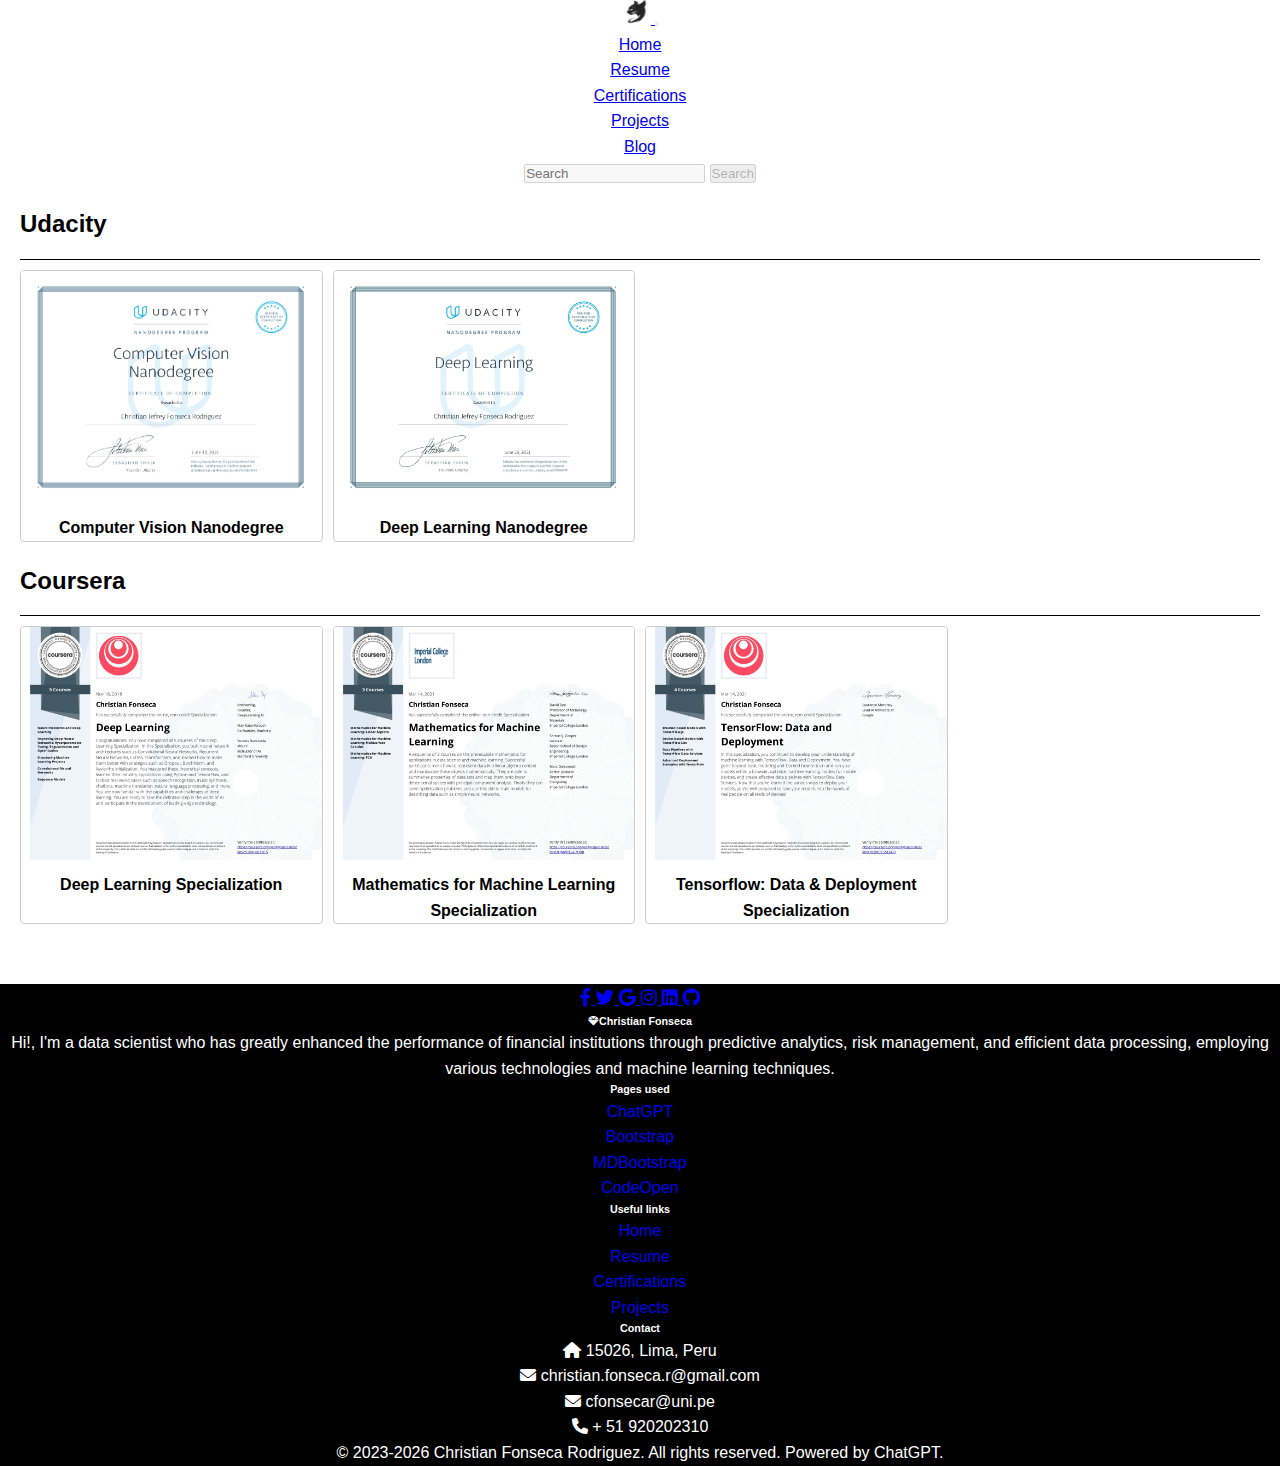
<file: certifications.html>
<!DOCTYPE html>
<html lang="es">
<head>
    <meta charset="UTF-8">
    
    <meta name="viewport" content="width=device-width, initial-scale=1.0">
    <title>Certifications</title>
    <link rel="stylesheet" href="styles.css">
    <link rel="stylesheet" href="certifications.css">

    <link href="https://cdn.jsdelivr.net/npm/bootstrap@5.1.3/dist/css/bootstrap.min.css" rel="stylesheet" integrity="sha384-1BmE4kWBq78iYhFldvKuhfTAU6auU8tT94WrHftjDbrCEXSU1oBoqyl2QvZ6jIW3" crossorigin="anonymous">

    <!-- Font Awesome -->
    <link
    href="https://cdnjs.cloudflare.com/ajax/libs/font-awesome/6.0.0/css/all.min.css"
    rel="stylesheet">
    <!-- Google Fonts -->
    <link
    href="https://fonts.googleapis.com/css?family=Roboto:300,400,500,700&display=swap"
    rel="stylesheet">
    <!-- MDB -->
    <!-- <link
    href="https://cdnjs.cloudflare.com/ajax/libs/mdb-ui-kit/6.2.0/mdb.min.css"
    rel="stylesheet"> -->

    <script src="https://cdn.jsdelivr.net/npm/@popperjs/core@2.10.2/dist/umd/popper.min.js" integrity="sha384-7+zCNj/IqJ95wo16oMtfsKbZ9ccEh31eOz1HGyDuCQ6wgnyJNSYdrPa03rtR1zdB" crossorigin="anonymous"></script>
    <script src="https://cdn.jsdelivr.net/npm/bootstrap@5.1.3/dist/js/bootstrap.min.js" integrity="sha384-QJHtvGhmr9XOIpI6YVutG+2QOK9T+ZnN4kzFN1RtK3zEFEIsxhlmWl5/YESvpZ13" crossorigin="anonymous"></script>
     
    
    <script src="main.js" defer></script>
    <link rel="icon" type="image/png" href="img/icon/icon_32x32.png" sizes="32x32">

</head>
<body>
    <header>
      <!-- <nav>
          <ul id="nav-bar">
              <li><a href="index.html">Land</a></li>
              <li><a href="resume.html">Resume</a></li>
              <li><a href="certifications.html">Certifications</a></li>
              <li><a href="projects.html">Projects</a></li>
              <li><a href="others.html">Others</a></li>
          </ul>
      </nav> -->
              
      <nav class="navbar navbar-expand-lg  navbar-dark bg-dark">
          <div class="container-fluid">
              <a class="navbar-brand" href="index.html">
                  <img src="/img/icon/icon_32x32.png" alt="" width="30" height="24">
              </a>
              
              <button class="navbar-toggler" type="button" data-bs-toggle="collapse" data-bs-target="#navbarSupportedContent" aria-controls="navbarSupportedContent" aria-expanded="false" aria-label="Toggle navigation">
                  <span class="navbar-toggler-icon"></span>
              </button>
              
              <div class="collapse navbar-collapse" id="navbarSupportedContent">
                  <ul class="navbar-nav me-auto mb-2 mb-lg-0">
                  <li class="nav-item">
                      <a class="nav-link" href="index.html">Home</a>
                  </li>
                  
                  <li class="nav-item">
                      <a class="nav-link" href="resume.html">Resume</a>
                  </li>
                  
                  
                  <li class="nav-item">
                      <a class="nav-link active" aria-current="page" href="certifications.html">Certifications</a>
                  </li>
                  
                  
                  <li class="nav-item">
                      <a class="nav-link" href="projects.html" disabled>Projects</a>
                  </li>
                  
                  
                  <li class="nav-item">
                      <a class="nav-link" href="others.html" disabled">Blog</a>
                  </li>
                  </ul>
                  
                  
                  <form class="d-flex">
                  <input class="form-control me-2" type="search" placeholder="Search" aria-label="Search" disabled>
                  <button class="btn btn-outline-success" type="submit" disabled>Search</button>
                  </form>
                  
              </div>
          </div>
      </nav>
    </header>

    <div class="page-container">
          <div class="container-certs">
            <div class="container-company">
              <h2>Udacity</h2>
              <hr>

              <!-- <div class="item-cert">
                <a>
                  <img src="img/cert/udacity/computer_vision_nanodegree_udacity.jpg" alt="Computer Vision Nanodegree">
                  <div class="overlay">
                    <a class='span_clicked' href="https://graduation.udacity.com/confirm/NHKECWTA" target="_blank"><span>Browse</span></a>
                    <a class='span_clicked' href="pdf/cert/udacity/computer_vision_nanodegree_udacity.pdf" target="_blank"><span>Download</span></a>  
                  </div>
                </a>
                <h4>Computer Vision Nanodegree</h4>
              </div>   -->

              <div class="item-cert">
                <div class="card">
                  <img src="img/cert/udacity/computer_vision_nanodegree_udacity.jpg" class="card-img-top" alt="Computer Vision Nanodegree">
                  <div class="card-body">
                    <h4 class="card-title">Computer Vision Nanodegree</h4>
                  </div>
                  <div class="overlay">
                    <a class='btn btn-primary btn_clicked' href="https://graduation.udacity.com/confirm/NHKECWTA" target="_blank" role="button"><i class="fa-solid fa-globe" ></i> Browse</a>
                    <a class='btn btn-primary btn_clicked' href="pdf/cert/udacity/computer_vision_nanodegree_udacity.pdf" target="_blank" role="button"><i class="fa-solid fa-eye" aria-hidden="true"></i> View</a>  
                    <a class='btn btn-primary btn_clicked' href="pdf/cert/udacity/computer_vision_nanodegree_udacity.pdf" target="_blank" role="button" download ><i class="fa-solid fa-download" aria-hidden="true"></i> Download</a>  
                  </div>
                </div>
              </div>


              <div class="item-cert">
                <div class="card">
                  <img src="img/cert/udacity/deep_learning_nanodegree_udacity.jpg" class="card-img-top" alt="Deep Learning Nanodegree">
                  <div class="card-body">
                    <h4 class="card-title">Deep Learning Nanodegree</h4>
                  </div>
                  <div class="overlay">
                    <a class='btn btn-primary btn_clicked' href="https://graduation.udacity.com/confirm/2VDMAFFF" target="_blank" role="button"><i class="fa-solid fa-globe" ></i> Browse</a>
                    <a class='btn btn-primary btn_clicked' href="pdf/cert/udacity/deep_learning_nanodegree_udacity.pdf" target="_blank" role="button"><i class="fa-solid fa-eye" aria-hidden="true"></i> View</a>  
                    <a class='btn btn-primary btn_clicked' href="pdf/cert/udacity/deep_learning_nanodegree_udacity.pdf" target="_blank" role="button" download><i class="fa-solid fa-download" aria-hidden="true"></i> Download</a>  
                  </div>
                </div>
              </div>
            </div>

            <div class="container-company">
              <h2>Coursera</h2>
              <hr>
              <div class="item-cert">
                <a>
                  <img src="img/cert/coursera/deep_learning_specialization_coursera.jpg" alt="Deep Learning Specialization">
                  <div class="overlay">
                    <a class='btn btn-primary btn_clicked' href="https://www.coursera.org/account/accomplishments/specialization/certificate/Z93RXHBLYBT5" target="_blank" role="button"><i class="fa-solid fa-globe" ></i> Browse</a>
                    <a class='btn btn-primary btn_clicked' href="pdf/cert/coursera/deep_learning_specialization_coursera.pdf" target="_blank" role="button" ><i class="fa-solid fa-eye" aria-hidden="true"></i> View</a>  
                    <a class='btn btn-primary btn_clicked' href="pdf/cert/coursera/deep_learning_specialization_coursera.pdf" target="_blank" role="button" download><i class="fa-solid fa-download" aria-hidden="true"></i> Download</a>  
                  </div>
                </a>
                <h4>Deep Learning Specialization</h4>
              </div>
              <div class="item-cert">
                <a>
                  <img src="img/cert/coursera/math_machine_learning_specialization_coursera.jpg" alt="Mathematics for Machine Learning Specialization">
                  <div class="overlay">
                    <a class='btn btn-primary btn_clicked' href="https://www.coursera.org/account/accomplishments/specialization/certificate/HQMWPLGE7QBR" target="_blank" role="button"><i class="fa-solid fa-globe" ></i> Browse</a>
                    <a class='btn btn-primary btn_clicked' href="pdf/cert/coursera/math_machine_learning_specialization_coursera.pdf" target="_blank" role="button"><i class="fa-solid fa-eye" aria-hidden="true"></i> View</a>  
                    <a class='btn btn-primary btn_clicked' href="pdf/cert/coursera/math_machine_learning_specialization_coursera.pdf" target="_blank" role="button" download><i class="fa-solid fa-download" aria-hidden="true"></i> Download</a>  
                  </div>
                </a>
                <h4>Mathematics for Machine Learning Specialization</h4>
              </div>
              <div class="item-cert">
                <a>
                  <img src="img/cert/coursera/tensorflow_data_deplot_specialization_coursera.jpg" alt="Tensorflow: Data & Deployment Specialization">
                  <div class="overlay">
                    <a class='btn btn-primary btn_clicked' href="https://www.coursera.org/account/accomplishments/specialization/certificate/QB2MDC5SE6D3" target="_blank" role="button"><i class="fa-solid fa-globe" ></i> Browse</a>
                    <a class='btn btn-primary btn_clicked' href="pdf/cert/coursera/tensorflow_data_deplot_specialization_coursera.pdf" target="_blank" role="button"><i class="fa-solid fa-eye" aria-hidden="true"></i> View</a>  
                    <a class='btn btn-primary btn_clicked' href="pdf/cert/coursera/tensorflow_data_deplot_specialization_coursera.pdf" target="_blank" role="button" download><i class="fa-solid fa-download" aria-hidden="true"></i> Download</a>  
                  </div>
                </a>
                <h4>Tensorflow: Data & Deployment Specialization</h4>
              </div>
            </div>
          </div>

          

          <!-- Footer -->
    <footer class="text-center text-lg-start bg-dark text-white">
      <!-- Section: Social media     justify-content-lg-between    -->
      <section class="d-flex justify-content-center  p-4 border-bottom text-muted social-text">
      <!-- Left -->
      <!-- <div class="me-5 d-none d-lg-block social-text">
          <span>Get connected with me on social networks:</span>
      </div> -->
      <!-- Left --> 
  
      <!-- Right -->
      <div>
          <a class="btn btn-outline-light btn-floating m-2" href="#!" role="button"> 
          <i class="fab fa-facebook-f"></i>
          </a>
          <a class="btn btn-outline-light btn-floating m-2" href="#!" role="button">
          <i class="fab fa-twitter"></i>
          </a>
          <a class="btn btn-outline-light btn-floating m-2" href="#!" role="button">
          <i class="fab fa-google"></i>
          </a>
          <a class="btn btn-outline-light btn-floating m-2" href="#!" role="button">
          <i class="fab fa-instagram"></i>
          </a>
          <a class="btn btn-outline-light btn-floating m-2" href="#!" role="button">
          <i class="fab fa-linkedin"></i>
          </a>
          <a class="btn btn-outline-light btn-floating m-2" href="#!" role="button">
          <i class="fab fa-github"></i>
          </a>
      </div>

      <!-- <div>
          <a href="" class="me-4 link-secondary"> 
          <i class="fab fa-facebook-f"></i>
          </a>
          <a href="" class="me-4 link-secondary">
          <i class="fab fa-twitter"></i>
          </a>
          <a href="" class="me-4 link-secondary">
          <i class="fab fa-google"></i>
          </a>
          <a href="" class="me-4 link-secondary">
          <i class="fab fa-instagram"></i>
          </a>
          <a href="" class="me-4 link-secondary">
          <i class="fab fa-linkedin"></i>
          </a>
          <a href="" class="me-4 link-secondary">
          <i class="fab fa-github"></i>
          </a>
      </div> -->



      <!-- Right -->
      </section>
      <!-- Section: Social media -->
  
      <!-- Section: Links  -->
      <section class="text-muted ">
      <div class="container text-center text-md-start mt-5">
          <!-- Grid row -->
          <div class="row mt-3">
          <!-- Christian Fonseca -->
          <div class="col-md-3 col-lg-4 col-xl-3 mx-auto mb-4 text-footer">
              <!-- Content -->
              <h6 class="text-uppercase fw-bold mb-4">
              <i class="fas fa-gem me-3 text-secondary"></i>Christian Fonseca
              </h6>
              <p>
                  Hi!, I'm a data scientist who has greatly enhanced the performance of financial institutions through predictive analytics, risk management, and efficient data processing, employing various technologies and machine learning techniques.
              </p>
          </div>
          <!-- Christian Fonseca -->
  
          <!-- Pages used -->
          <div class="col-md-2 col-lg-2 col-xl-2 mx-auto mb-4">
              <!-- Links -->
              <h6 class="text-uppercase fw-bold mb-4">
              Pages used
              </h6>
              <p>
              <a href="https://chat.openai.com/chat" class="text-reset" target="_blank">ChatGPT</a>
              </p>
              <p>
              <a href="https://getbootstrap.com/docs/5.1/getting-started/introduction/" class="text-reset" target="_blank">Bootstrap</a>
              </p>
              <p>
              <a href="https://mdbootstrap.com/" class="text-reset" target="_blank">MDBootstrap</a>
              </p>
              <p>
              <a href="https://codepen.io/" class="text-reset" target="_blank">CodeOpen</a>
              </p>
          </div>
          <!-- Pages used -->
  
          <!-- Useful links -->
          <div class="col-md-3 col-lg-2 col-xl-2 mx-auto mb-4">
              <!-- Links -->
              <h6 class="text-uppercase fw-bold mb-4">
              Useful links
              </h6>
              <p>
              <a href="index.html" class="text-reset">Home</a>
              </p>
              <p>
              <a href="resume.html" class="text-reset">Resume</a>
              </p>
              <p>
              <a href="certifications.html" class="text-reset">Certifications</a>
              </p>
              <p>
              <a href="projects.html" class="text-reset">Projects</a>
              </p>
          </div>
          <!-- Useful links -->
  
          <!-- Contact -->
          <div class="col-md-4 col-lg-3 col-xl-3 mx-auto mb-md-0 mb-4">
              <!-- Links -->
              <h6 class="text-uppercase fw-bold mb-4">Contact</h6>
              <p><i class="fas fa-home me-3 text-secondary"></i> 15026, Lima, Peru</p>
              <p>
              <i class="fas fa-envelope me-3 text-secondary"></i>
               christian.fonseca.r@gmail.com
              </p>
              <p>
              <i class="fas fa-envelope me-3 text-secondary"></i>
                  cfonsecar@uni.pe
              </p>
              <p><i class="fas fa-phone me-3 text-secondary"></i> + 51 920202310</p>
          </div>
          <!-- Contact -->
          </div>
          <!-- Grid row -->
      </div>
      </section>
      <!-- Section: Links  -->
  
      <!-- Copyright -->
      <div class="text-center p-3" style="background-color: rgba(0, 0, 0, 0.2);">
          &copy 2023-<span id="current-year"></span> Christian Fonseca Rodriguez. All rights reserved. Powered by ChatGPT.
      </div>
      <!-- Copyright -->
  </footer>
  <!-- Footer -->

          <!-- <footer>
              <p>&copy 2023-<span id="current-year"></span> Christian Fonseca Rodriguez. All rights reserved. Powered by ChatGPT.</p>
          </footer> -->
    </div>
</body>
</html>
</file>
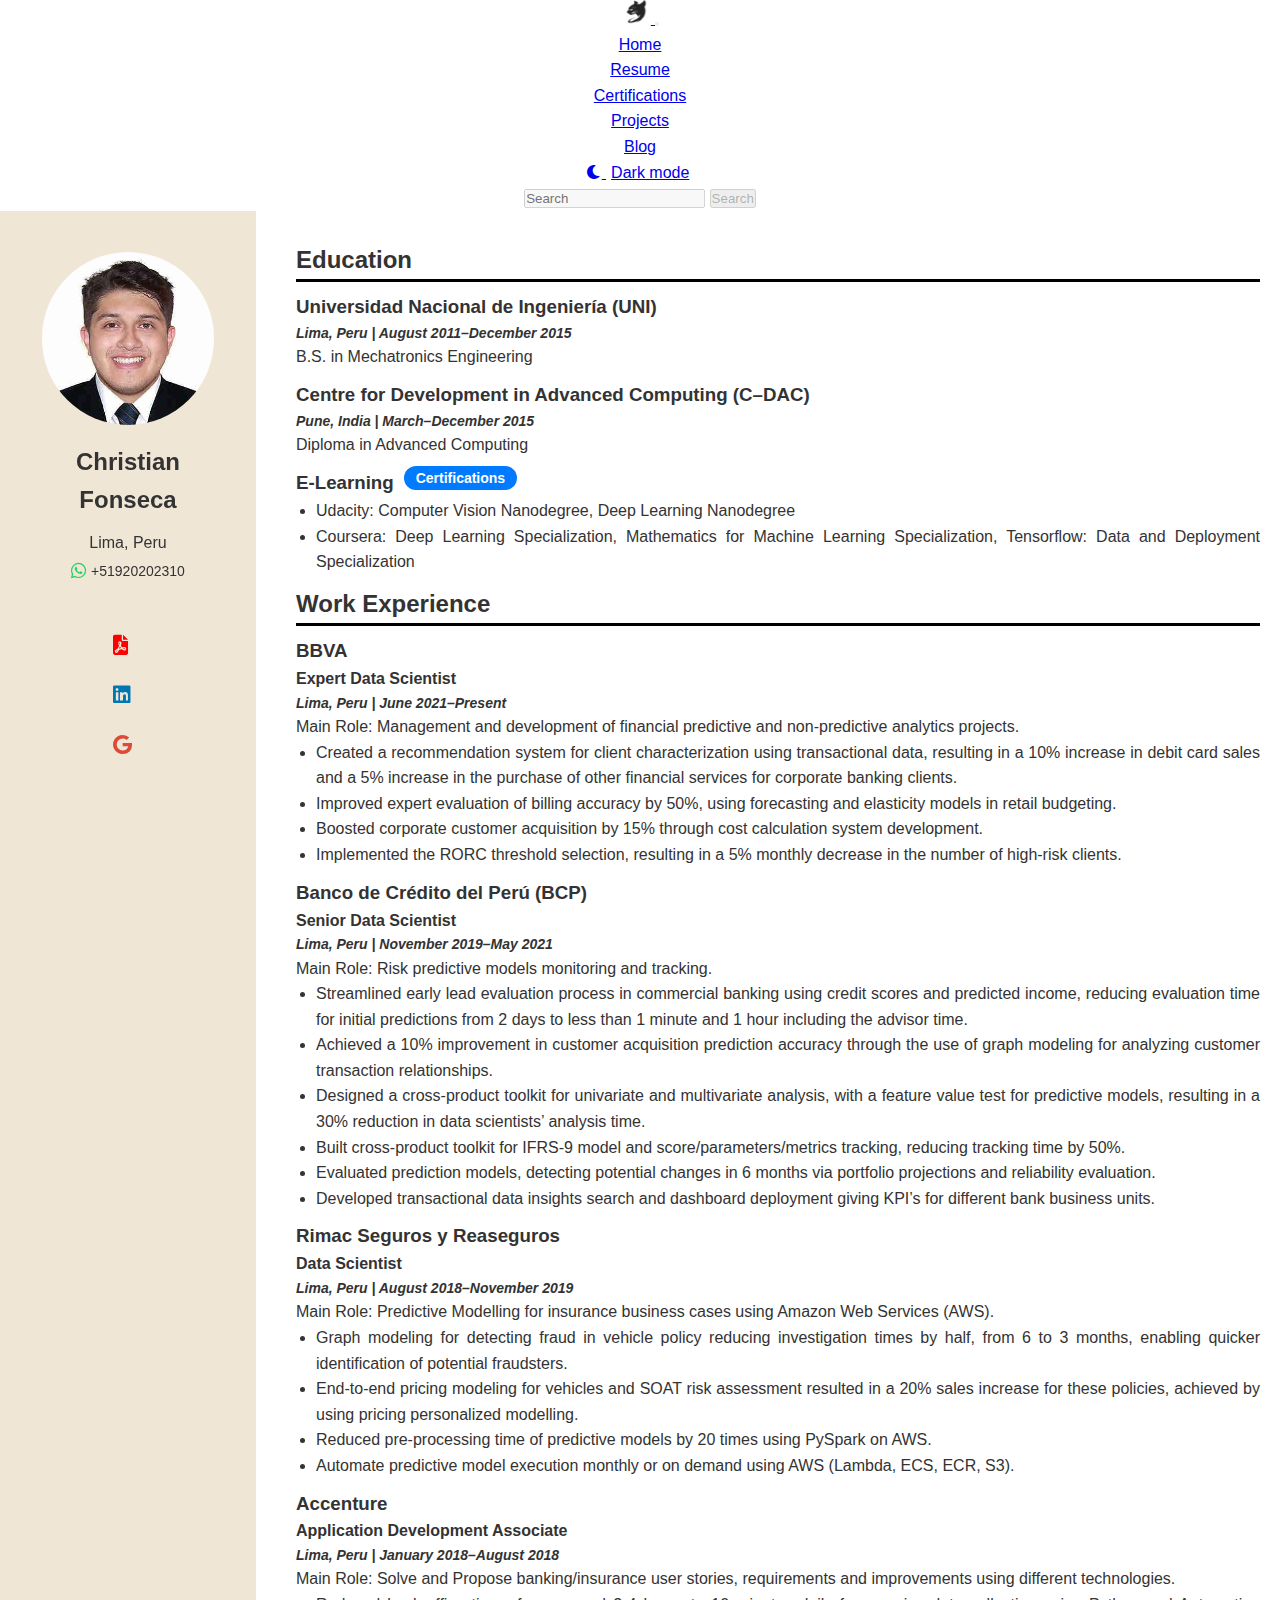
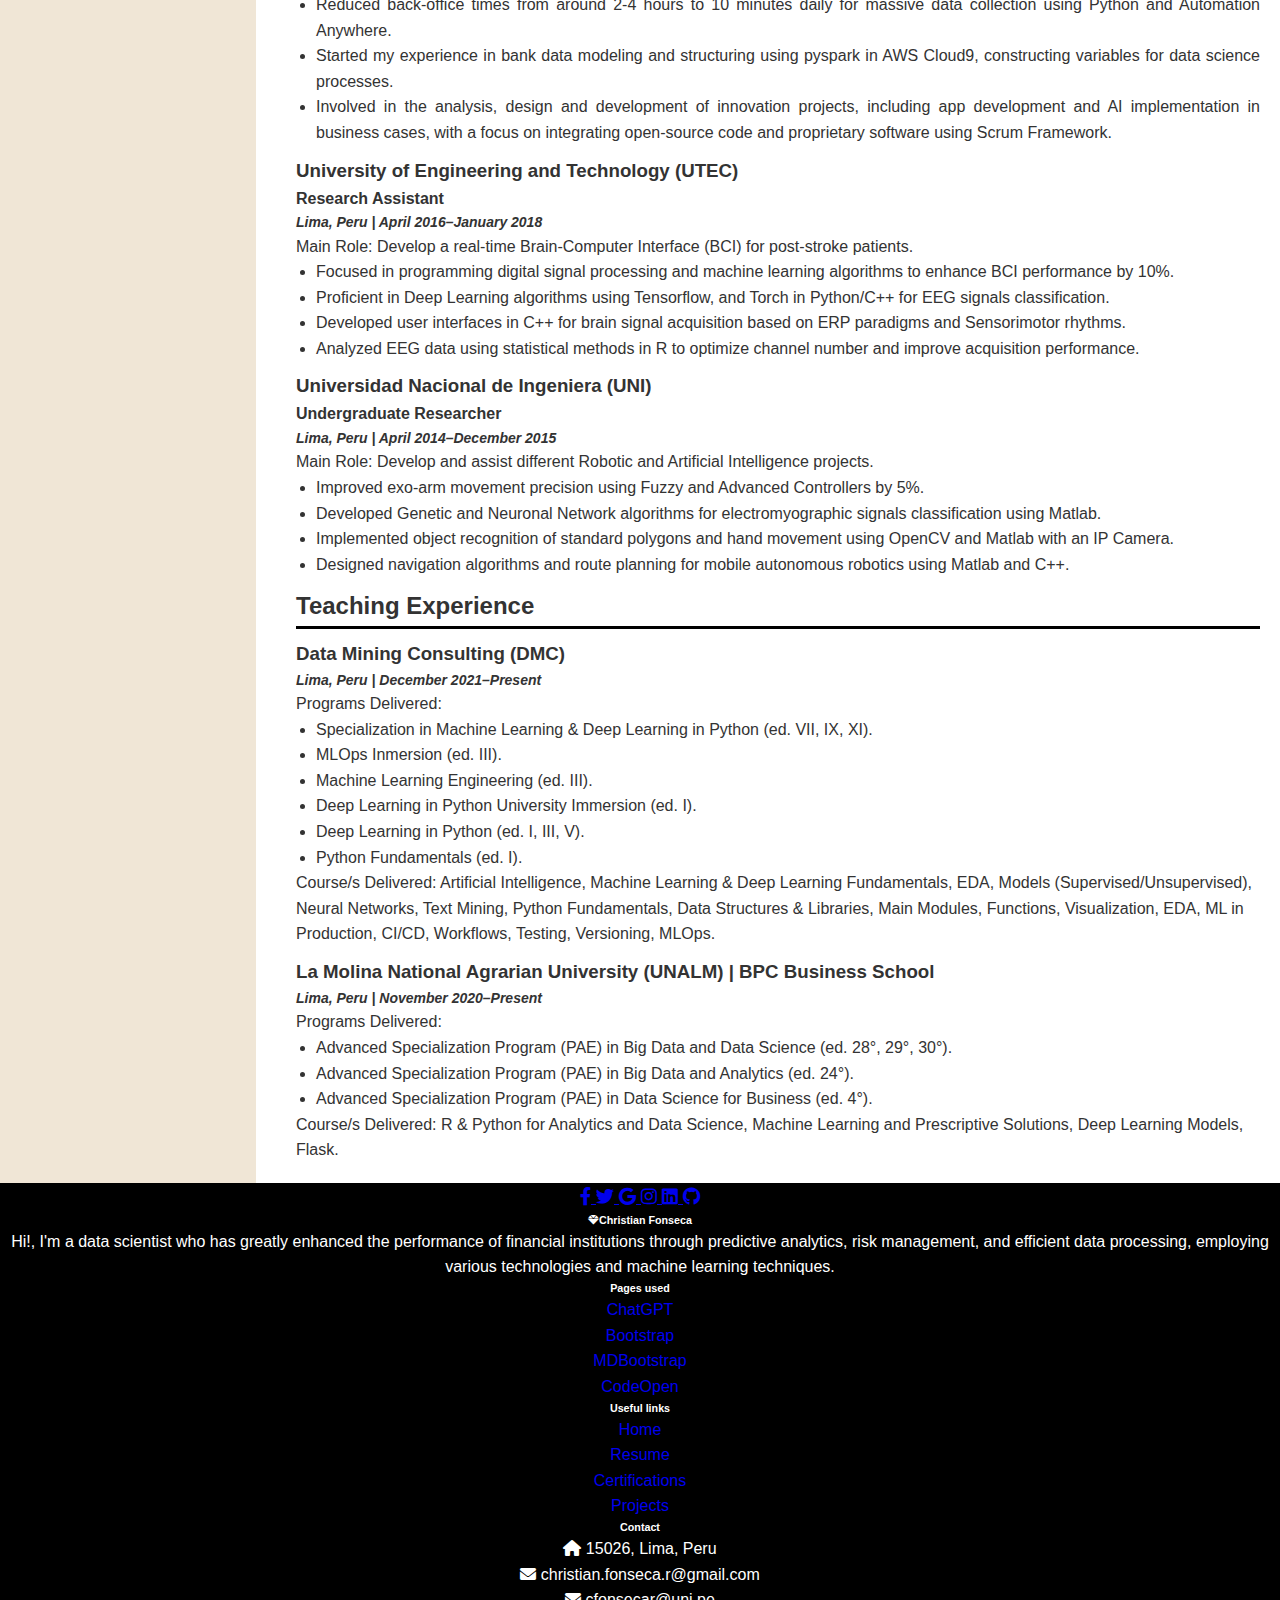
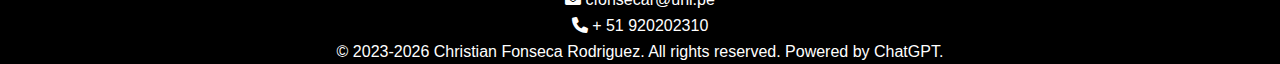
<file: resume.html>
<!DOCTYPE html>
<html lang="es">
<head>
    <meta charset="UTF-8">
    <meta name="viewport" content="width=device-width, initial-scale=1.0">
    <title>Resume</title>
    <link rel="stylesheet" href="resume.css">
    <link rel="stylesheet" href="styles.css">

    <link href="https://cdn.jsdelivr.net/npm/bootstrap@5.1.3/dist/css/bootstrap.min.css" rel="stylesheet" integrity="sha384-1BmE4kWBq78iYhFldvKuhfTAU6auU8tT94WrHftjDbrCEXSU1oBoqyl2QvZ6jIW3" crossorigin="anonymous">

    <!-- Font Awesome -->
    <link
    href="https://cdnjs.cloudflare.com/ajax/libs/font-awesome/6.0.0/css/all.min.css"
    rel="stylesheet">
    <!-- Google Fonts -->
    <link
    href="https://fonts.googleapis.com/css?family=Roboto:300,400,500,700&display=swap"
    rel="stylesheet">
    <!-- MDB -->
    <!-- <link
    href="https://cdnjs.cloudflare.com/ajax/libs/mdb-ui-kit/6.2.0/mdb.min.css"
    rel="stylesheet"> -->

    <script src="https://cdn.jsdelivr.net/npm/@popperjs/core@2.10.2/dist/umd/popper.min.js" integrity="sha384-7+zCNj/IqJ95wo16oMtfsKbZ9ccEh31eOz1HGyDuCQ6wgnyJNSYdrPa03rtR1zdB" crossorigin="anonymous"></script>
    <script src="https://cdn.jsdelivr.net/npm/bootstrap@5.1.3/dist/js/bootstrap.min.js" integrity="sha384-QJHtvGhmr9XOIpI6YVutG+2QOK9T+ZnN4kzFN1RtK3zEFEIsxhlmWl5/YESvpZ13" crossorigin="anonymous"></script>
     
    
    <script src="resume.js" defer></script>
    <script src="main.js" defer></script>
    <!-- <link rel="stylesheet" href="//maxcdn.bootstrapcdn.com/font-awesome/4.3.0/css/font-awesome.min.css"> -->
    <link rel="icon" type="image/png" href="img/icon/icon_32x32.png" sizes="32x32">

</head>
<body>
    <header>
        <!-- <nav>
            <ul id="nav-bar">
                <li><a href="index.html">Land</a></li>
                <li><a href="resume.html">Resume</a></li>
                <li><a href="certifications.html">Certifications</a></li>
                <li><a href="projects.html">Projects</a></li>
                <li><a href="others.html">Others</a></li>
            </ul>
        </nav> -->
                
        <nav class="navbar navbar-expand-lg  navbar-dark bg-dark">
            <div class="container-fluid">
                <a class="navbar-brand" href="index.html">
                    <img src="/img/icon/icon_32x32.png" alt="" width="30" height="24">
                </a>
                
                <button class="navbar-toggler" type="button" data-bs-toggle="collapse" data-bs-target="#navbarSupportedContent" aria-controls="navbarSupportedContent" aria-expanded="false" aria-label="Toggle navigation">
                    <span class="navbar-toggler-icon"></span>
                </button>
                
                <div class="collapse navbar-collapse" id="navbarSupportedContent">
                    <ul class="navbar-nav me-auto mb-2 mb-lg-0">
                    <li class="nav-item">
                        <a class="nav-link" href="index.html">Home</a>
                    </li>
                    
                    <li class="nav-item">
                        <a  class="nav-link active" aria-current="page" href="resume.html">Resume</a>
                    </li>
                    
                    
                    <li class="nav-item">
                        <a class="nav-link" href="certifications.html">Certifications</a>
                    </li>
                    
                    
                    <li class="nav-item">
                        <a class="nav-link" href="projects.html" disabled>Projects</a>
                    </li>
                    
                    
                    <li class="nav-item">
                        <a class="nav-link" href="others.html" disabled>Blog</a>
                    </li>
                    </ul>
                    

                    <ul class="navbar-nav  mb-2 mb-lg-0 d-flex" style="margin-right:5px" id="switchBtn">
                        <li class="nav-item">
                            <a class="nav-link" href="#" >
                                    <i class="fa-solid fa-moon" id="iconBtn" style="caret-color: transparent;"></i>
                                    <label id="labelBtn" style="margin-left:5px; cursor: pointer;">Dark mode</label>
                            </a>
                        </li>
                    </ul>    
                    

                    <form class="d-flex">
                        <input class="form-control me-2" type="search" placeholder="Search" aria-label="Search" disabled>
                        <button class="btn btn-outline-success" type="submit" disabled>Search</button>
                    </form>
                    
                </div>
            </div>
        </nav>
    </header>


    <main>
        <!-- left column -->
        <div class="left-column" id="leftColumn">
            <div class='left-column-contains sticky'>
                <div class="body-profile-pic">
                  <img src="img/profile/foto.jpg" alt="Christian" class="profile-photo">
                  <h3 class="name">Christian Fonseca</h3>
                  <h4 class="normal-info">Lima, Peru</h4>
                  <h4 class="normal-wsp">
                    <a target="_blank"
                       href="https://wa.me/51920202310" 
                       class="wsp-link"  style="--color: #25D366">
                        <i class="fa-brands fa-whatsapp fa-lg" style="--color: #25D366" ></i>
                        <span class="text-wsp"> +51920202310</span>
                    </a>
                  </h4>
                </div>
                <div class='body-links'> 
                  <div class="menu">
                    <!---
                    <a class="link" style="--color: #3b5998">
                      
                      <i class="link-icon fa fa-facebook"></i>
                        <span class="link-title">Facebook</span> 
                    </a>
                    
                    <a class="link" style="--color: #1e2e77">
                      <i class="link-icon fa fa-twitch"></i>
                        <span class="link-title">Twitch</span>
                    </a>
                    
                    <a class="link" style="--color: #00aff0">
                      <i class="link-icon fa fa-skype"></i>
                        <span class="link-title">Skype</span>
                    </a>
                    
                    <a class="link" style="--color: #3cf">
                      <i class="link-icon fa fa-twitter"></i>
                      <span class="link-title">Twitter</span>        
                    </a>
                    --->

                    <a class="link" 
                       style="--color: #FF0000" 
                       href="pdf/resume/Resume.pdf" 
                       target="_blank">
                      <i class="link-icon fas fa-file-pdf "> </i>
                        <span class="link-title">Resume</span>
                    </a>

                    <a class="link" 
                       style="--color: #0077B5"
                       href="https://www.linkedin.com/in/christian-fonseca-rodriguez/" 
                       target="_blank">
                      <i class="link-icon fab fa-linkedin"> </i>
                        <span class="link-title">LinkedIn</span>
                    </a>
                    
                    <a class="link" 
                       style="--color: #dc4a38"
                       href="https://scholar.google.com/citations?user=95NzphUAAAAJ&hl=es&oi=ao"
                       target="_blank">
                      <i class="link-icon fab fa-google"> </i>
                        <span class="link-title">Scholar</span>
                    </a>

                  </div>
                </div>
                
                <!-- <div class="form-check-input-style">
                    <div class="form-check form-switch">
                        <input class="form-check-input" type="checkbox" role="switch" id="switch">
                        <label class="form-check-label" for="flexSwitchCheckDefault" id="label">Light Mode</label>
                    </div>
                </div> -->

                <!-- <div class="switch-container">
                    <label class="switch">
                        <input type="checkbox" id="switch">
                        <span class="slider"></span>
                      </label>
                      
                      <label id="label" class="label-switch">Light Mode</label>
                  </div> -->


            </div>
        </div>
        <!-- left column -->
        <!-- right column -->
        <div class="right-column" id="rightColumn">
            <!-- Education -->
            <section>
                <h2>Education</h2>
                <hr id="hrTitled"> 
                <h3>Universidad Nacional de Ingeniería (UNI)</h3>
                <h4>Lima, Peru | August 2011–December 2015</h4>
                <p>B.S. in Mechatronics Engineering</p>
                <h3>Centre for Development in Advanced Computing (C–DAC)</h3>
                <h4>Pune, India | March–December 2015</h4>
                <p>Diploma in Advanced Computing</p>
                <div class="title-button-cert">
                  <h3 class="text-learning">E-Learning</h3>
                  <a class="btn btn-secondary custom-button-cert" href="certifications.html" id="btnCert">Certifications</a>
                </div>
                <ul>
                    <li>Udacity: Computer Vision Nanodegree, Deep Learning Nanodegree</li>
                    <li>Coursera: Deep Learning Specialization, Mathematics for Machine Learning Specialization, Tensorflow: Data and Deployment Specialization</li>
                </ul>
            </section>
            <!-- Education -->
            <!-- Work Experience -->
            <section>
                <h2>Work Experience</h2>
                <hr id="hrTitled"> 
                <div>
                    <h3>BBVA</h3>
                    <h5>Expert Data Scientist</h5>
                    <h4>Lima, Peru | June 2021–Present</h4>
                    <p>Main Role: Management and development of financial predictive and non-predictive analytics projects.</p>
                    <ul>
                        <li>Created a recommendation system for client characterization using transactional data, resulting in a 10% increase in debit card sales and a 5% increase in the purchase of other financial services for corporate banking clients.</li>
                        <li>Improved expert evaluation of billing accuracy by 50%, using forecasting and elasticity models in retail budgeting.</li>
                        <li>Boosted corporate customer acquisition by 15% through cost calculation system development.</li>
                        <li>Implemented the RORC threshold selection, resulting in a 5% monthly decrease in the number of high-risk clients.</li>
                    </ul>
                </div>
                <div>
                    <h3>Banco de Crédito del Perú (BCP)</h3>
                    <h5>Senior Data Scientist</h5>
                    <h4>Lima, Peru | November 2019–May 2021</h4>
                    <p>Main Role: Risk predictive models monitoring and tracking.
                    <ul>
                        <li>Streamlined early lead evaluation process in commercial banking using credit scores and predicted income, reducing evaluation time for initial predictions from 2 days to less than 1 minute and 1 hour including the advisor time.</li>
                        <li>Achieved a 10% improvement in customer acquisition prediction accuracy through the use of graph modeling for analyzing customer transaction relationships.</li>
                        <li>Designed a cross-product toolkit for univariate and multivariate analysis, with a feature value test for predictive models, resulting in a 30% reduction in data scientists’ analysis time.</li>
                        <li>Built cross-product toolkit for IFRS-9 model and score/parameters/metrics tracking, reducing tracking time by 50%.</li>
                        <li>Evaluated prediction models, detecting potential changes in 6 months via portfolio projections and reliability evaluation.</li>
                        <li>Developed transactional data insights search and dashboard deployment giving KPI’s for different bank business units.</li>
                    </ul>
                </div>
                <div>
                    <h3>Rimac Seguros y Reaseguros</h3>
                    <h5>Data Scientist</h5>
                    <h4>Lima, Peru | August 2018–November 2019</h4>
                    <p>Main Role: Predictive Modelling for insurance business cases using Amazon Web Services (AWS).
                    <ul>
                        <li>Graph modeling for detecting fraud in vehicle policy reducing investigation times by half, from 6 to 3 months, enabling quicker identification of potential fraudsters.</li>
                        <li>End-to-end pricing modeling for vehicles and SOAT risk assessment resulted in a 20% sales increase for these policies, achieved by using pricing personalized modelling.</li>
                        <li>Reduced pre-processing time of predictive models by 20 times using PySpark on AWS.</li>
                        <li>Automate predictive model execution monthly or on demand using AWS (Lambda, ECS, ECR, S3).</li>
                    </ul>
                </div>
                <div>
                    <h3>Accenture</h3>
                    <h5>Application Development Associate</h5>
                    <h4>Lima, Peru | January 2018–August 2018</h4>
                    <p>Main Role: Solve and Propose banking/insurance user stories, requirements and improvements using different technologies.
                    <ul>
                        <li>Reduced back-office times from around 2-4 hours to 10 minutes daily for massive data collection using Python and Automation Anywhere.</li>
                        <li>Started my experience in bank data modeling and structuring using pyspark in AWS Cloud9, constructing variables for data science processes.</li>
                        <li>Involved in the analysis, design and development of innovation projects, including app development and AI implementation in business cases, with a focus on integrating open-source code and proprietary software using Scrum Framework.</li>
                    </ul>
                </div>
                <div>
                    <h3>University of Engineering and Technology (UTEC)</h3>
                    <h5>Research Assistant</h5>
                    <h4>Lima, Peru | April 2016–January 2018</h4>
                    <p>Main Role: Develop a real-time Brain-Computer Interface (BCI) for post-stroke patients.
                    <ul>
                        <li>Focused in programming digital signal processing and machine learning algorithms to enhance BCI performance by 10%.</li>
                        <li>Proficient in Deep Learning algorithms using Tensorflow, and Torch in Python/C++ for EEG signals classification.</li>
                        <li>Developed user interfaces in C++ for brain signal acquisition based on ERP paradigms and Sensorimotor rhythms.</li>
                        <li>Analyzed EEG data using statistical methods in R to optimize channel number and improve acquisition performance.</li>
                    </ul>
                </div>
                <div>
                    <h3>Universidad Nacional de Ingeniera (UNI)</h3>
                    <h5>Undergraduate Researcher</h5>
                    <h4>Lima, Peru | April 2014–December 2015</h4>
                    <p>Main Role: Develop and assist different Robotic and Artificial Intelligence projects.
                    <ul>
                        <li>Improved exo-arm movement precision using Fuzzy and Advanced Controllers by 5%.</li>
                        <li>Developed Genetic and Neuronal Network algorithms for electromyographic signals classification using Matlab.</li>
                        <li>Implemented object recognition of standard polygons and hand movement using OpenCV and Matlab with an IP Camera.</li>
                        <li>Designed navigation algorithms and route planning for mobile autonomous robotics using Matlab and C++.</li>
                    </ul>
                </div>
                
            </section>
            <!-- Work Experience -->
            <!-- Teaching Experience -->
            <section>
                <h2>Teaching Experience</h2>
                <hr id="hrTitled"> 
                <div>
                    <h3>Data Mining Consulting (DMC)</h3>
                    <h4>Lima, Peru | December 2021–Present</h4>
                    <p>Programs Delivered:</p>
                    <ul>
                        <li>Specialization in Machine Learning & Deep Learning in Python (ed. VII, IX, XI).</li>
                        <li>MLOps Inmersion (ed. III).</li> 
                        <li>Machine Learning Engineering (ed. III).</li>
                        <li>Deep Learning in Python University Immersion (ed. I).</li>
                        <li>Deep Learning in Python (ed. I, III, V).</li>
                        <li>Python Fundamentals (ed. I).</li>
                    </ul>
                    <p>Course/s Delivered: Artificial Intelligence, Machine Learning & Deep Learning Fundamentals, EDA, Models (Supervised/Unsupervised), Neural Networks, Text Mining, Python Fundamentals, Data Structures & Libraries, Main Modules, Functions, Visualization, EDA, ML in Production, CI/CD, Workflows, Testing, Versioning, MLOps.</p>
                </div>
                <div>
                    <h3>La Molina National Agrarian University (UNALM) | BPC Business School</h3>
                    <h4>Lima, Peru | November 2020–Present</h4>
                    <p>Programs Delivered:</p>
                    <ul>
                        <li>Advanced Specialization Program (PAE) in Big Data and Data Science (ed. 28°, 29°, 30°). 
                        <li>Advanced Specialization Program (PAE) in Big Data and Analytics (ed. 24°).</li> 
                        <li>Advanced Specialization Program (PAE) in Data Science for Business (ed. 4°).</li>
                    </ul>
                    <p>Course/s Delivered: R & Python for Analytics and Data Science, Machine Learning and Prescriptive Solutions, Deep Learning Models, Flask.</p>
                </div>
            </section>
            <!-- Teaching Experience -->
        </div>
        <!-- right column -->
    </main>



    <!-- Footer -->
    <footer class="text-center text-lg-start bg-dark text-white">
        <!-- Section: Social media     justify-content-lg-between    -->
        <section class="d-flex justify-content-center  p-4 border-bottom text-muted social-text">
        <!-- Left -->
        <!-- <div class="me-5 d-none d-lg-block social-text">
            <span>Get connected with me on social networks:</span>
        </div> -->
        <!-- Left --> 
    
        <!-- Right -->
        <div>
            <a class="btn btn-outline-light btn-floating m-2" href="#!" role="button"> 
            <i class="fab fa-facebook-f"></i>
            </a>
            <a class="btn btn-outline-light btn-floating m-2" href="#!" role="button">
            <i class="fab fa-twitter"></i>
            </a>
            <a class="btn btn-outline-light btn-floating m-2" href="#!" role="button">
            <i class="fab fa-google"></i>
            </a>
            <a class="btn btn-outline-light btn-floating m-2" href="#!" role="button">
            <i class="fab fa-instagram"></i>
            </a>
            <a class="btn btn-outline-light btn-floating m-2" href="#!" role="button">
            <i class="fab fa-linkedin"></i>
            </a>
            <a class="btn btn-outline-light btn-floating m-2" href="#!" role="button">
            <i class="fab fa-github"></i>
            </a>
        </div>

        <!-- <div>
            <a href="" class="me-4 link-secondary"> 
            <i class="fab fa-facebook-f"></i>
            </a>
            <a href="" class="me-4 link-secondary">
            <i class="fab fa-twitter"></i>
            </a>
            <a href="" class="me-4 link-secondary">
            <i class="fab fa-google"></i>
            </a>
            <a href="" class="me-4 link-secondary">
            <i class="fab fa-instagram"></i>
            </a>
            <a href="" class="me-4 link-secondary">
            <i class="fab fa-linkedin"></i>
            </a>
            <a href="" class="me-4 link-secondary">
            <i class="fab fa-github"></i>
            </a>
        </div> -->



        <!-- Right -->
        </section>
        <!-- Section: Social media -->
    
        <!-- Section: Links  -->
        <section class="text-muted ">
        <div class="container text-center text-md-start mt-5">
            <!-- Grid row -->
            <div class="row mt-3">
            <!-- Christian Fonseca -->
            <div class="col-md-3 col-lg-4 col-xl-3 mx-auto mb-4 text-footer">
                <!-- Content -->
                <h6 class="text-uppercase fw-bold mb-4">
                <i class="fas fa-gem me-3 text-secondary"></i>Christian Fonseca
                </h6>
                <p>
                    Hi!, I'm a data scientist who has greatly enhanced the performance of financial institutions through predictive analytics, risk management, and efficient data processing, employing various technologies and machine learning techniques.
                </p>
            </div>
            <!-- Christian Fonseca -->
    
            <!-- Pages used -->
            <div class="col-md-2 col-lg-2 col-xl-2 mx-auto mb-4">
                <!-- Links -->
                <h6 class="text-uppercase fw-bold mb-4">
                Pages used
                </h6>
                <p>
                <a href="https://chat.openai.com/chat" class="text-reset" target="_blank">ChatGPT</a>
                </p>
                <p>
                <a href="https://getbootstrap.com/docs/5.1/getting-started/introduction/" class="text-reset" target="_blank">Bootstrap</a>
                </p>
                <p>
                <a href="https://mdbootstrap.com/" class="text-reset" target="_blank">MDBootstrap</a>
                </p>
                <p>
                <a href="https://codepen.io/" class="text-reset" target="_blank">CodeOpen</a>
                </p>
            </div>
            <!-- Pages used -->
    
            <!-- Useful links -->
            <div class="col-md-3 col-lg-2 col-xl-2 mx-auto mb-4">
                <!-- Links -->
                <h6 class="text-uppercase fw-bold mb-4">
                Useful links
                </h6>
                <p>
                <a href="index.html" class="text-reset">Home</a>
                </p>
                <p>
                <a href="resume.html" class="text-reset">Resume</a>
                </p>
                <p>
                <a href="certifications.html" class="text-reset">Certifications</a>
                </p>
                <p>
                <a href="projects.html" class="text-reset">Projects</a>
                </p>
            </div>
            <!-- Useful links -->
    
            <!-- Contact -->
            <div class="col-md-4 col-lg-3 col-xl-3 mx-auto mb-md-0 mb-4">
                <!-- Links -->
                <h6 class="text-uppercase fw-bold mb-4">Contact</h6>
                <p><i class="fas fa-home me-3 text-secondary"></i> 15026, Lima, Peru</p>
                <p>
                <i class="fas fa-envelope me-3 text-secondary"></i>
                 christian.fonseca.r@gmail.com
                </p>
                <p>
                <i class="fas fa-envelope me-3 text-secondary"></i>
                    cfonsecar@uni.pe
                </p>
                <p><i class="fas fa-phone me-3 text-secondary"></i> + 51 920202310</p>
            </div>
            <!-- Contact -->
            </div>
            <!-- Grid row -->
        </div>
        </section>
        <!-- Section: Links  -->
    
        <!-- Copyright -->
        <div class="text-center p-3" style="background-color: rgba(0, 0, 0, 0.2);">
            &copy 2023-<span id="current-year"></span> Christian Fonseca Rodriguez. All rights reserved. Powered by ChatGPT.
        </div>
        <!-- Copyright -->
    </footer>
    <!-- Footer -->

    <!-- <footer>
        <p>&copy 2023-<span id="current-year"></span> Christian Fonseca Rodriguez. All rights reserved. Powered by ChatGPT.</p>
    </footer> -->
</body>
</html>
</file>
<file: styles.css>
* {
    margin: 0;
    padding: 0;
    box-sizing: border-box;
}

/* main */
html {
    height: 100%;
}

main {
    flex: 1;
}

footer {
    background: rgb(0, 0, 0);
    color: #fff;
    text-align: center;
    justify-items: center;
    justify-content: center;
}


body {
    font-family: Arial, sans-serif;
    line-height: 1.6;
    display: flex;
    flex-direction: column;
    min-height: 100%;
}
/* 
header {
    background: rgb(0, 0, 0);
    padding: 1rem;
} */

/* navigator */

nav {
    text-align: center;
}

nav ul li a:hover {
    background: #555;
}


/* nav ul {
    display: flex;
    justify-content: center;
    list-style-type: none;
    padding: 0;
}

nav ul li {
    margin-right: 1rem;
}

nav ul li a {
    display: block;
    padding: 0.5rem 1rem;
    color: #fff;
    text-decoration: none;
}

nav ul li:last-child {
    margin-right: 0;
} */

/* Estilos responsivos para la barra de navegación */
/* @media screen and (max-width: 600px) {
    nav ul {
        flex-direction: row;
        flex-wrap: wrap;
    }

    nav ul li {
        margin: 5px;
    }
} */



.text-reset{
    text-decoration: none;
}

.text-footer{
    /* text-align: justify;
    text-justify: auto; */
}


.social-text{
    font-size: 18px;
    justify-content:center;
    align-items: center;
    display: flex;
    height: 100%; 
    caret-color: transparent;
    /* text-decoration: none !important;
    justify-content:center;
    align-items: center;
    display: flex;
    height: 100%;  */
}




.btn-outline-light{
    border-radius: 50%;
}


.link-third{
    justify-content:center;
    align-items: center;
}





/* Eliminar cuando este construido */
.construction {
  display: flex;
  flex:1;
  flex-direction: column;
  justify-content: center;
  align-items: center;
  height: 100vh;
}

.construction img {
  width: 100%;
  height: 100%;
}
</file>
<file: certifications.css>
.page-container {
  flex: 1;
  display: flex;
  flex-direction: column;
}

.container-certs {
  display: flex;
  flex:1;
  flex-direction: column;
  height: 100vh;
  margin-bottom: 40px; /* Agrega un margen en la parte inferior */
  padding: 10px;
  
}

.container-company {
  display: grid;
  grid-template-columns: repeat(auto-fit, minmax(300px, 1fr));
  /* grid-template-columns: repeat(auto-fit, minmax(200px, 1fr)) */
  grid-gap: 10px;
  padding: 10px;
  flex: 1;
}

.container-company h2 {
  grid-column: 1 / -1;
  text-align: left;
}

.container-company hr {
  grid-column: 1 / -1;
  width: 100%;
  border: none; /* Eliminar el borde predeterminado */
  border-top: 1px solid #000; /* Agregar un borde superior delgado */
  height: 0; /* Establecer la altura en 0 para que solo se muestre el borde superior */
  margin-top: 5px;
}

.item-cert {
  position: relative;
  overflow: hidden;
  border: 1px solid #ccc;
  border-radius: 4px;
  display: flex;
  flex-direction: column;
  align-items: center;
  transition: transform 0.2s;
}

.card {
  border-radius: 4px;
  height:100%;
}

.btn_clicked {
  display: block;
  text-decoration: none;
  margin-bottom: 5px;
  width: 50%; 
}


/* .item-cert a {
  display: block;
  width: 100%;
  height: 100%;
  position: relative;
} */

.span_clicked {
  display: block;
  text-decoration: none;
  margin-bottom: 10px;
}



.item-cert img {
  width: 100%;
  height: auto;
  object-fit: cover;
  transition: opacity 0.3s;
}

.item-cert h3 {
  margin-top: 5px;
  text-align: center;
}

.item-cert h4 {
  margin-top: 5px;
  text-align: center;
}


.overlay {
  position: absolute;
  top: 0;
  left: 0;
  right: 0;
  bottom: 0;
  background-color: rgba(128, 128, 128, 0.5);
  opacity: 0;
  display: flex;
  justify-content: center;
  align-items: center;
  transition: opacity 0.3s;
  display: flex;
  flex-direction: column; /* Cambiar la dirección de los elementos hijos a columna */
  align-items: center;
  justify-content: center;
}

.overlay span {
  color: white;
  font-size: 14px;
  font-weight: bold;
  padding: 5px 30px;
  border: 2px solid rgba(255, 255, 255, 0.7);
  background-color: rgba(128, 128, 128, 0.7);
  border-radius: 10px;
  margin-bottom: 5px;
  
  cursor: pointer;
}

.item-cert:hover img {
  opacity: 0.5;
  
  cursor: pointer;
}

.item-cert:hover .overlay {
  opacity: 1;
}

.item-cert:hover{
  transform: scale(1.02); 
  
}
</file>
<file: resume.css>
@import url("https://fonts.googleapis.com/css2?family=Inter:wght@300;400;500;600;700;800;900&display=swap");
*,
*:after,
*:before{
  margin: 0;
  box-sizing: border-box;
}

.body-links{
  /* font-family: "Inter", sans-serif; */
  line-height: 1.5;
  /*min-height: 100vh;*/
  display: flex;
  align-items: center;
  justify-content: center;
  /* backforung-color: #eee; */
}

.body-profile-pic{
    width: 100%;
    height: auto;
}

.name{
    display: flex;
    justify-content: center;
    align-items: center;
}

.normal-info{
    display: flex;
    justify-content: center;
    align-items: center;
    font-weight: normal;
}

.menu{
  padding: 2rem;
  /* backgorund-color: #fff; */
  position: relative;
  width: 130px; /*130px;*//*calc(130px + 4 * 70px + 4rem);*/
  display: flex;
  flex-direction: column;/* delete if we wanto go have an horizontal aligment*/
  justify-content: center;
  align-items: center; /* quitar ete tambien*/
  /*border-radius: 20px 20px;*/
  /*box-shadow: 0 10px 25px 0 rgba(0, 0, 0, 0.075);*/
}

.link{
  display: inline-flex;
  cursor: pointer;
  justify-content: center;
  align-items: center;
  width: 70px;
  height: 50px;
  border-radius: 99em;
  position: relative;
  z-index: 1;
  overflow: hidden;
  transform-origin: center left;
  transition: width 0.2s ease-in;
  text-decoration: none;
  color: inherit;
}

.link:before{
  position: absolute;
  z-index: -1;
  content: "";
  display: block;
  border-radius: 99em;
  width: 100%;
  height: 100%;
  top: 0;
  transform: translateX(100%);
  transition: transform 0.2s ease-in;
  transform-origin: center right;
  background-color: #eee;
}

.link:hover, .link:focus{
  outline: 0;
  width: 140px;
}

.link:hover:before, .link:hover .link-title{
  transform: translateX(0%);
}

.link-icon{
  color: var(--color);
  font-size: 20px !important;
  display: block;
  flex-shrink: 0;
  left: 20px;
  position: absolute;
}

.link-title{
  color: var(--color);
  transform: translateX(100%);
  transition: transform 0.2s ease-in;
  display: block;
  text-align: center;
  text-indent: 20px;
  width: 100%;
}


.fa-brands.fa-whatsapp {
    margin-right: 5px;
    color: var(--color); 
}


.normal-wsp {
    background-color: inherit; /* Cambia este color según el color de fondo deseado */
    display: flex;
    padding: 5px 10px;
    border-radius: 5px;
    cursor: pointer;
    justify-content: center;
    align-items: center;
    
}

.wsp-link {
    text-decoration: none;
    color: inherit;
    display: flex; /* Añade esta línea para asegurar que el ícono y el texto estén en la misma línea */
    align-items: center; 
    font-size: 14px;
    font-weight: normal;
}

.wsp-link:hover .text-wsp{
    color: var(--color); /* Cambia este color según el color deseado al hacer hover */
    
}





/* Estilos de la sección Resume */
main {
  display: flex;
}

.left-column {
  min-height: 100vh;
  background-color: #f0e6d6; /* Color marrón claro */
  width: 20%;
  padding: 20px;
  box-sizing: border-box;
  display: block;
  flex-direction: column;
  align-items: center;
  
  transition: all 0.5s ease;
}

.left-column-contains{
  margin-top: 10%; /* 5% del alto del viewport */
  margin-bottom: 10%; /* 5% del alto del viewport */
  margin-left: 10%; /* 5% del ancho del viewport */
  margin-right: 10%; /* 5% del ancho del viewport */

  text-align: center;
}

.left-column h3 {
  font-size: 24px;
  margin: 10px 0;
  text-align: center;
}

.sticky {
  position: sticky;
  top: 4%;
}


.profile-photo {
  border-radius: 50%;
  width: 100%;
  max-width: 200px;
  min-width: 100px;
  height: auto;
  object-fit: cover;
  
  caret-color: transparent;
}


@media (max-width: 768px) {
  .profile-photo {
      width: 40%;
      max-width: 150px;
      min-width: 80px;
  }
}


.right-column {
  background-color: #fff;
  width: 80%;
  padding-top: 20px;
  padding-left: 40px;
  padding-bottom: 20px;
  padding-right: 20px;
  box-sizing: border-box;
  
  transition: all 0.5s ease;
}



.right-column hr {
  border: 0;
  border-top: 3px solid #000;
  width: 100%;
}

.right-column h2 {
  margin-top: 10px;
}

.right-column h3 {
  margin-top: 10px;
}

.right-column h4 {
  font-size: 14px;
  font-style: italic;
}

.right-column h5 {
  font-size: 16px;
}



/*
.profile-photo {
  display: block;
  margin-left: auto;
  margin-right: auto;
  width: 80%; /* Ajusta este valor si deseas cambiar el tamaño de la foto 
}
*/

.social-links a {
  display: inline-block;
  margin-right: 10px;
  font-size: 24px;
  color: #333;
}

.social-links a:hover {
  color: #666;
}

/* Estilos responsivos para la sección Resume */
@media screen and (max-width: 600px) {
  main {
      flex-direction: column;
  }

  .left-column,
  .right-column {
      width: 100%;
  }
}


.right-column ul {
  margin: 0;
  padding: 0;
}

.right-column li {
  list-style-type: disc;
  margin-left: 20px;
  text-align: justify;
  text-justify: inter-word;
}




/* CErtification button */

.custom-button-cert {
  display: inline-block;
  padding: 1px 12px;
  margin-left: 10px;
  font-size: 14px;
  font-weight: bold;
  color: #fff;
  text-decoration: none;
  background-color: #007bff;
  border-radius: 20px;
  cursor: pointer;
  transition: background-color 0.3s, border-color 0.3s;
}

.custom-button-cert:hover {
  background-color: #0056b3;
  border-color: #0056b3;
}

.text-learning {
  
  align-items: center;
  justify-content: center;
  /* margin-bottom: 10px; if someone know how to centrate without hardcode, please commit me. */
}

.title-button-cert {
  display: flex;
  align-items: center;

  /* margin-bottom: 10px; if someone know how to centrate without hardcode, please commit me. */
}

.form-check-label {
  width: 100px; 
  padding-right: 10px;
}








/* DARK LIGHT SLIDER */


body {
  background-color: #fff;
  color: #333;
  transition: all 0.5s ease;
}

body.dark-mode {
  background-color: #333;
  /* color: #fff; */
}



.right-column.dark-mode {
  background-color: #333;
  color: #fff;
}



.right-column.dark-mode hr {
    border-top: 3px solid #fff;
      
}




.left-column.dark-mode {
  background-color: #212121;
  color: #fff;
}






.form-check-input{
  
  cursor: pointer;
}




/* 
.switch-container{
  height: 100%;
  width: 100%;
  position: relative;
  justify-content: center;
  align-items: center;
}


.switch {
  position: relative;
  display: inline-block;
  width: 2em;
  height: 1em;
  caret-color: transparent;
}

.switch input {
  display: none;
}

.slider {
  position: absolute;
  cursor: pointer;
  top: 0;
  left: 0;
  right: 0;
  bottom: 0;
  background-color: grey;
  -webkit-transition: .4s;
  transition: .4s;
  border-radius: 1em;

  height: 1em;
}

.slider:before {
  position: absolute;
  content: "";
  height: 0.75em;
  width: 0.75em;
  left: 0.1em;
  bottom: 0.15em;
  background-color: white;
  -webkit-transition: .4s;
  transition: .4s;
  border-radius: 50%;
}

input:checked + .slider {
  background-color: #0056b3;
}

input:checked + .slider:before {
  -webkit-transform: translateX(1em);
  -ms-transform: translateX(1em);                        
  transform: translateX(1em);
  background-color: white;
  color: black;
}

.label-switch {
  caret-color: transparent;
} */
</file>
